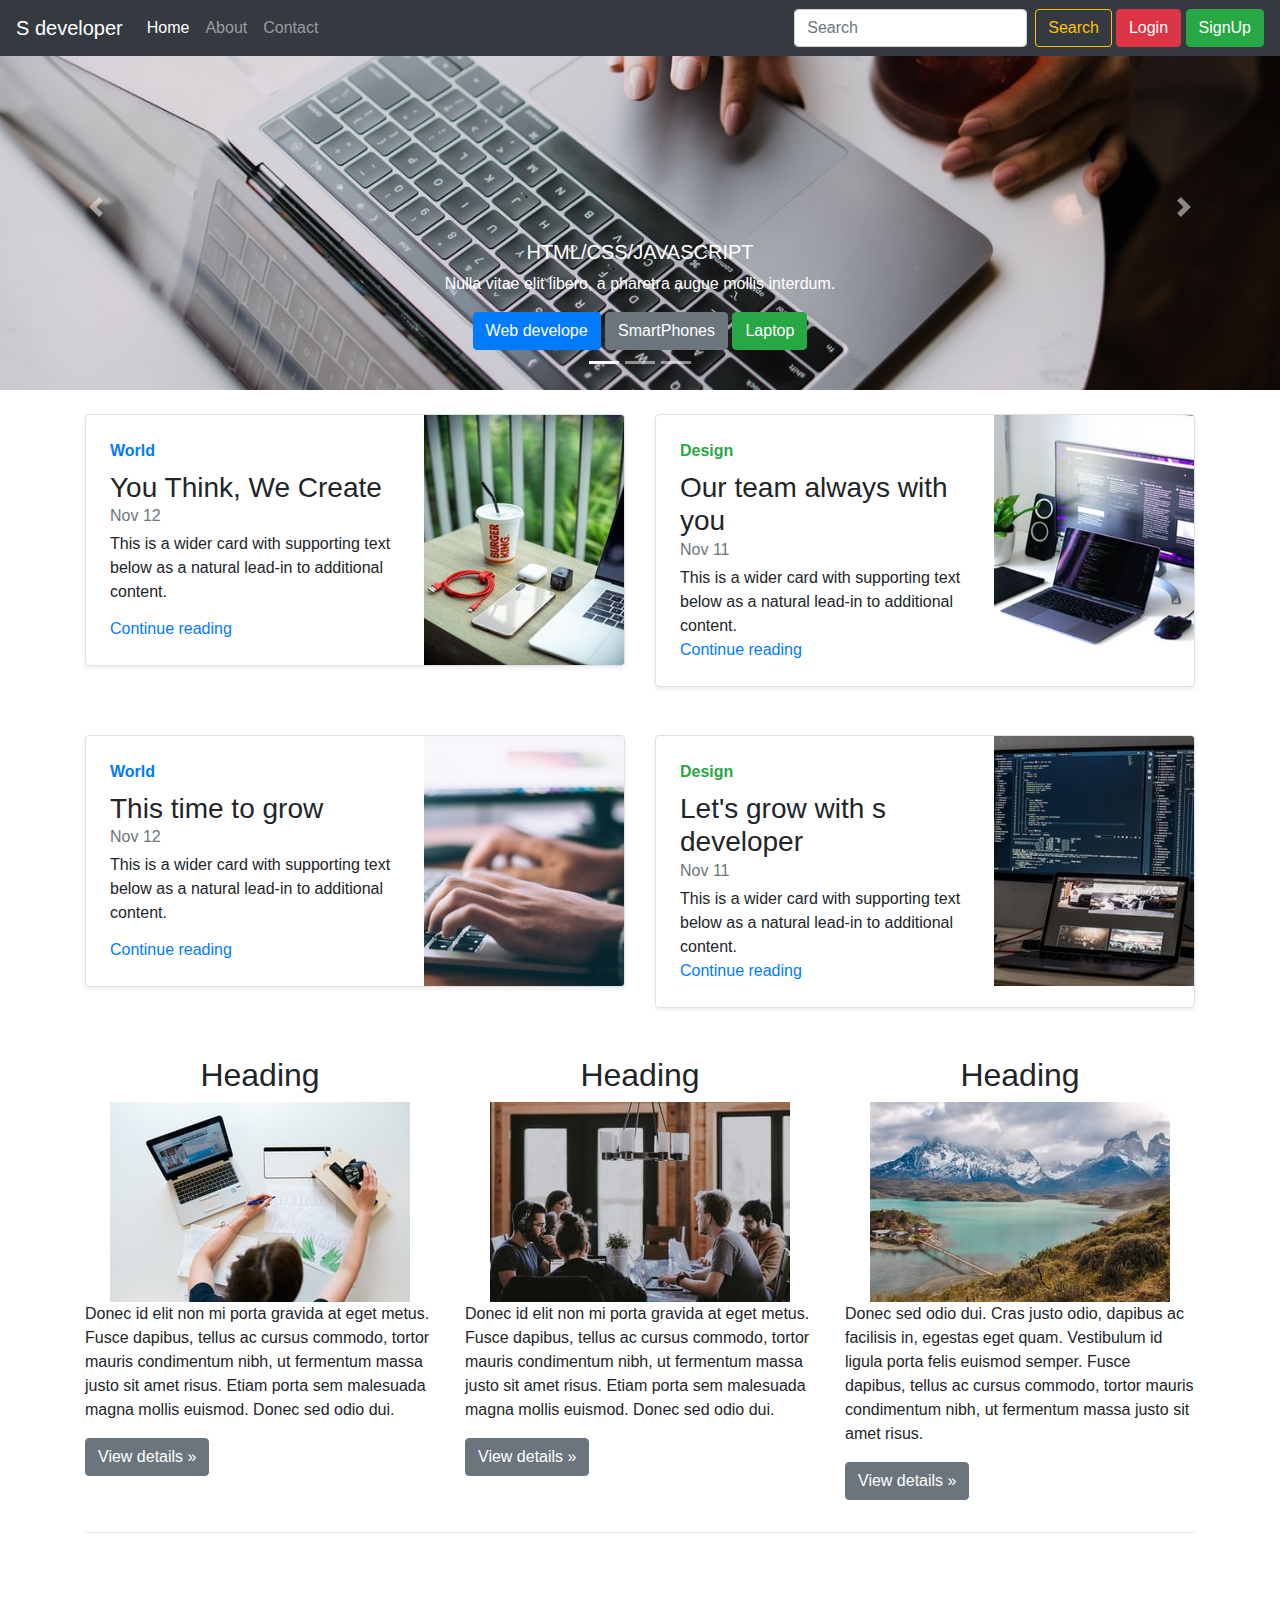
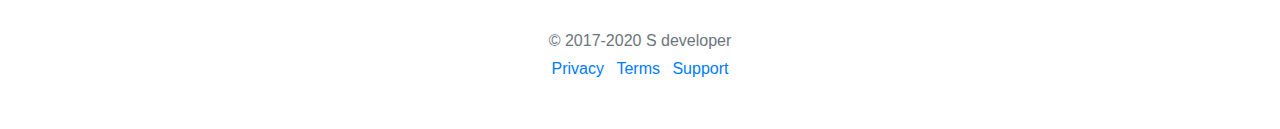
<file: index.html>
<!doctype html>
<html lang="en">

<head>
    <!-- Required meta tags -->
    <meta charset="utf-8">
    <meta name="viewport" content="width=device-width, initial-scale=1, shrink-to-fit=no">

    <!-- Bootstrap CSS -->
    <link rel="stylesheet" href="https://stackpath.bootstrapcdn.com/bootstrap/4.5.2/css/bootstrap.min.css"
        integrity="sha384-JcKb8q3iqJ61gNV9KGb8thSsNjpSL0n8PARn9HuZOnIxN0hoP+VmmDGMN5t9UJ0Z" crossorigin="anonymous">

    <!-- Bootstrap CSS -->
    <link rel="stylesheet" href="css/style.css">

    <title>S developer</title>
    >
</head>

<body>
    <header>
        <nav class="navbar navbar-expand-md navbar-dark fixed-top bg-dark">
            <a class="navbar-brand" href="#">S developer</a>
            <button class="navbar-toggler collapsed" type="button" data-toggle="collapse" data-target="#navbarCollapse"
                aria-controls="navbarCollapse" aria-expanded="false" aria-label="Toggle navigation">
                <span class="navbar-toggler-icon"></span>
            </button>
            <div class="navbar-collapse collapse" id="navbarCollapse" style="">
                <ul class="navbar-nav mr-auto">
                    <li class="nav-item active">
                        <a class="nav-link" href="/index.html">Home <span class="sr-only">(current)</span></a>
                    </li>
                    <li class="nav-item">
                        <a class="nav-link" href="/about.html">About</a>
                    </li>
                    <li class="nav-item">
                        <a class="nav-link" href="contact.html">Contact</a>
                    </li>
                </ul>
                <form class="form-inline mt-2 mt-md-0">
                    <input class="form-control mr-sm-2" type="text" placeholder="Search" aria-label="Search">
                    <button type="button" class="btn btn-outline-warning mr-1">Search</button>
                </form>
            </div>

            <div class="ms-2">
                <button type="button" class="btn btn-danger">Login</button>
                <button type="button" class="btn btn-success">SignUp</button>

            </div>
        </nav>
    </header>

    <div id="carouselExampleCaptions" class="carousel slide" data-ride="carousel">
        <ol class="carousel-indicators">
            <li data-target="#carouselExampleCaptions" data-slide-to="0" class="active"></li>
            <li data-target="#carouselExampleCaptions" data-slide-to="1"></li>
            <li data-target="#carouselExampleCaptions" data-slide-to="2"></li>
        </ol>
        <div class="carousel-inner">
            <div class="carousel-item active">
                <img src="slide1.jpeg" class="d-block w-100" alt="...">
                <div class="carousel-caption d-none d-md-block">
                    <h5>HTML/CSS/JAVASCRIPT</h5>
                    <p>Nulla vitae elit libero, a pharetra augue mollis interdum.</p>
                    <button type="button" class="btn btn-primary"> Web develope</button>
                    <button type="button" class="btn btn-secondary">SmartPhones</button>
                    <button type="button" class="btn btn-success">Laptop</button>
                </div>
            </div>
            <div class="carousel-item">
                <img src="slide3.jpeg" class="d-block w-100" alt="...">
                <div class="carousel-caption d-none d-md-block">
                    <h5>Become a developer</h5>
                    <p>Lorem ipsum dolor sit amet, consectetur adipiscing elit.</p>
                    <button type="button" class="btn btn-primary">Blogging</button>
                    <button type="button" class="btn btn-secondary">wordpress</button>
                    <button type="button" class="btn btn-success">adsence</button>
                </div>
            </div>
            <div class="carousel-item">
                <img src="slide2.jpeg" class="d-block w-100" alt="...">

                <div class="carousel-caption d-none d-md-block">
                    <h5 style="color: black;"> Fact by S developer</h5>
                    <p style="color: black; background-color: white;">Praesent commodo cursus magna, vel scelerisque
                        nisl consectetur.</p>
                    <button type="button" class="btn btn-success">Fact</button>
                    <button type="button" class="btn btn-danger">Subscribe</button>
                    <button type="button" class="btn btn-secondary">Tech Talk</button>
                </div>
            </div>
        </div>
        <a class="carousel-control-prev" href="#carouselExampleCaptions" role="button" data-slide="prev">
            <span class="carousel-control-prev-icon" aria-hidden="true"></span>
            <span class="sr-only">Previous</span>
        </a>
        <a class="carousel-control-next" href="#carouselExampleCaptions" role="button" data-slide="next">
            <span class="carousel-control-next-icon" aria-hidden="true"></span>
            <span class="sr-only">Next</span>
        </a>
    </div>

    <div class="container">
        <div class="row mb-2 my-4">
            <div class="col-md-6">
                <div
                    class="row no-gutters border rounded overflow-hidden flex-md-row mb-4 shadow-sm h-md-250 position-relative">
                    <div class="col p-4 d-flex flex-column position-static">
                        <strong class="d-inline-block mb-2 text-primary">World</strong>
                        <h3 class="mb-0">You Think, We Create</h3>
                        <div class="mb-1 text-muted">Nov 12</div>
                        <p class="card-text mb-auto">This is a wider card with supporting text below as a natural
                            lead-in to additional content.</p>
                        <a href="#" class="stretched-link">Continue reading</a>
                    </div>
                    <div class="col-auto d-none d-lg-block">
                        <img class="bd-placeholder-img" width="200" height="250" src="sagar1.jpeg" alt="">
                    </div>
                </div>
            </div>
            <div class="col-md-6">
                <div
                    class="row no-gutters border rounded overflow-hidden flex-md-row mb-4 shadow-sm h-md-250 position-relative">
                    <div class="col p-4 d-flex flex-column position-static">
                        <strong class="d-inline-block mb-2 text-success">Design</strong>
                        <h3 class="mb-0">Our team always with you</h3>
                        <div class="mb-1 text-muted">Nov 11</div>
                        <p class="mb-auto">This is a wider card with supporting text below as a natural lead-in to
                            additional content.</p>
                        <a href="#" class="stretched-link">Continue reading</a>
                    </div>
                    <div class="col-auto d-none d-lg-block">
                        <img class="bd-placeholder-img" width="200" height="250" src="sagar2.jpeg" alt="">
                    </div>
                </div>
            </div>
        </div>
    </div>

    <div class="container">
        <div class="row mb-2 my-4">
            <div class="col-md-6">
                <div
                    class="row no-gutters border rounded overflow-hidden flex-md-row mb-4 shadow-sm h-md-250 position-relative">
                    <div class="col p-4 d-flex flex-column position-static">
                        <strong class="d-inline-block mb-2 text-primary">World</strong>
                        <h3 class="mb-0">This time to grow</h3>
                        <div class="mb-1 text-muted">Nov 12</div>
                        <p class="card-text mb-auto">This is a wider card with supporting text below as a natural
                            lead-in to additional content.</p>
                        <a href="#" class="stretched-link">Continue reading</a>
                    </div>
                    <div class="col-auto d-none d-lg-block">
                        <img class="bd-placeholder-img" width="200" height="250" src="sagar3.jpeg" alt="">
                    </div>
                </div>
            </div>
            <div class="col-md-6">
                <div
                    class="row no-gutters border rounded overflow-hidden flex-md-row mb-4 shadow-sm h-md-250 position-relative">
                    <div class="col p-4 d-flex flex-column position-static">
                        <strong class="d-inline-block mb-2 text-success">Design</strong>
                        <h3 class="mb-0">Let's grow with s developer</h3>
                        <div class="mb-1 text-muted">Nov 11</div>
                        <p class="mb-auto">This is a wider card with supporting text below as a natural lead-in to
                            additional content.</p>
                        <a href="#" class="stretched-link">Continue reading</a>
                    </div>
                    <div class="col-auto d-none d-lg-block">
                        <img class="bd-placeholder-img" width="200" height="250" src="sagar4.jpeg" alt="">
                    </div>
                </div>
            </div>
        </div>
    </div>

    <div class="container">
        <!-- Example row of columns -->
        <div class="row">
            <div class="col-md-4">
                <h2>Heading</h2>
                <img src="head1.jpeg" alt="">
                <p>Donec id elit non mi porta gravida at eget metus. Fusce dapibus, tellus ac cursus commodo, tortor
                    mauris condimentum nibh, ut fermentum massa justo sit amet risus. Etiam porta sem malesuada magna
                    mollis euismod. Donec sed odio dui. </p>
                <p><a class="btn btn-secondary" href="#" role="button">View details »</a></p>
            </div>
            <div class="col-md-4">
                <h2>Heading</h2>
                <img src="head2.jpeg" alt="">
                <p>Donec id elit non mi porta gravida at eget metus. Fusce dapibus, tellus ac cursus commodo, tortor
                    mauris condimentum nibh, ut fermentum massa justo sit amet risus. Etiam porta sem malesuada magna
                    mollis euismod. Donec sed odio dui. </p>
                <p><a class="btn btn-secondary" href="#" role="button">View details »</a></p>
            </div>
            <div class="col-md-4">
                <h2>Heading</h2>
                <img src="head3.jpeg" alt="">
                <p>Donec sed odio dui. Cras justo odio, dapibus ac facilisis in, egestas eget quam. Vestibulum id ligula
                    porta felis euismod semper. Fusce dapibus, tellus ac cursus commodo, tortor mauris condimentum nibh,
                    ut fermentum massa justo sit amet risus.</p>
                <p><a class="btn btn-secondary" href="#" role="button">View details »</a></p>
            </div>
        </div>

        <hr>

    </div>

    <footer class="my-5 pt-5 text-muted text-center text-small">
        <p class="mb-1">© 2017-2020 S developer</p>
        <ul class="list-inline">
            <li class="list-inline-item"><a href="#">Privacy</a></li>
            <li class="list-inline-item"><a href="#">Terms</a></li>
            <li class="list-inline-item"><a href="#">Support</a></li>
        </ul>
    </footer>

    <!-- Optional JavaScript -->
    <!-- jQuery first, then Popper.js, then Bootstrap JS -->
    <script src="https://code.jquery.com/jquery-3.5.1.slim.min.js"
        integrity="sha384-DfXdz2htPH0lsSSs5nCTpuj/zy4C+OGpamoFVy38MVBnE+IbbVYUew+OrCXaRkfj"
        crossorigin="anonymous"></script>
    <script src="https://cdn.jsdelivr.net/npm/popper.js@1.16.1/dist/umd/popper.min.js"
        integrity="sha384-9/reFTGAW83EW2RDu2S0VKaIzap3H66lZH81PoYlFhbGU+6BZp6G7niu735Sk7lN"
        crossorigin="anonymous"></script>
    <script src="https://stackpath.bootstrapcdn.com/bootstrap/4.5.2/js/bootstrap.min.js"
        integrity="sha384-B4gt1jrGC7Jh4AgTPSdUtOBvfO8shuf57BaghqFfPlYxofvL8/KUEfYiJOMMV+rV"
        crossorigin="anonymous"></script>
</body>

</html>
</file>
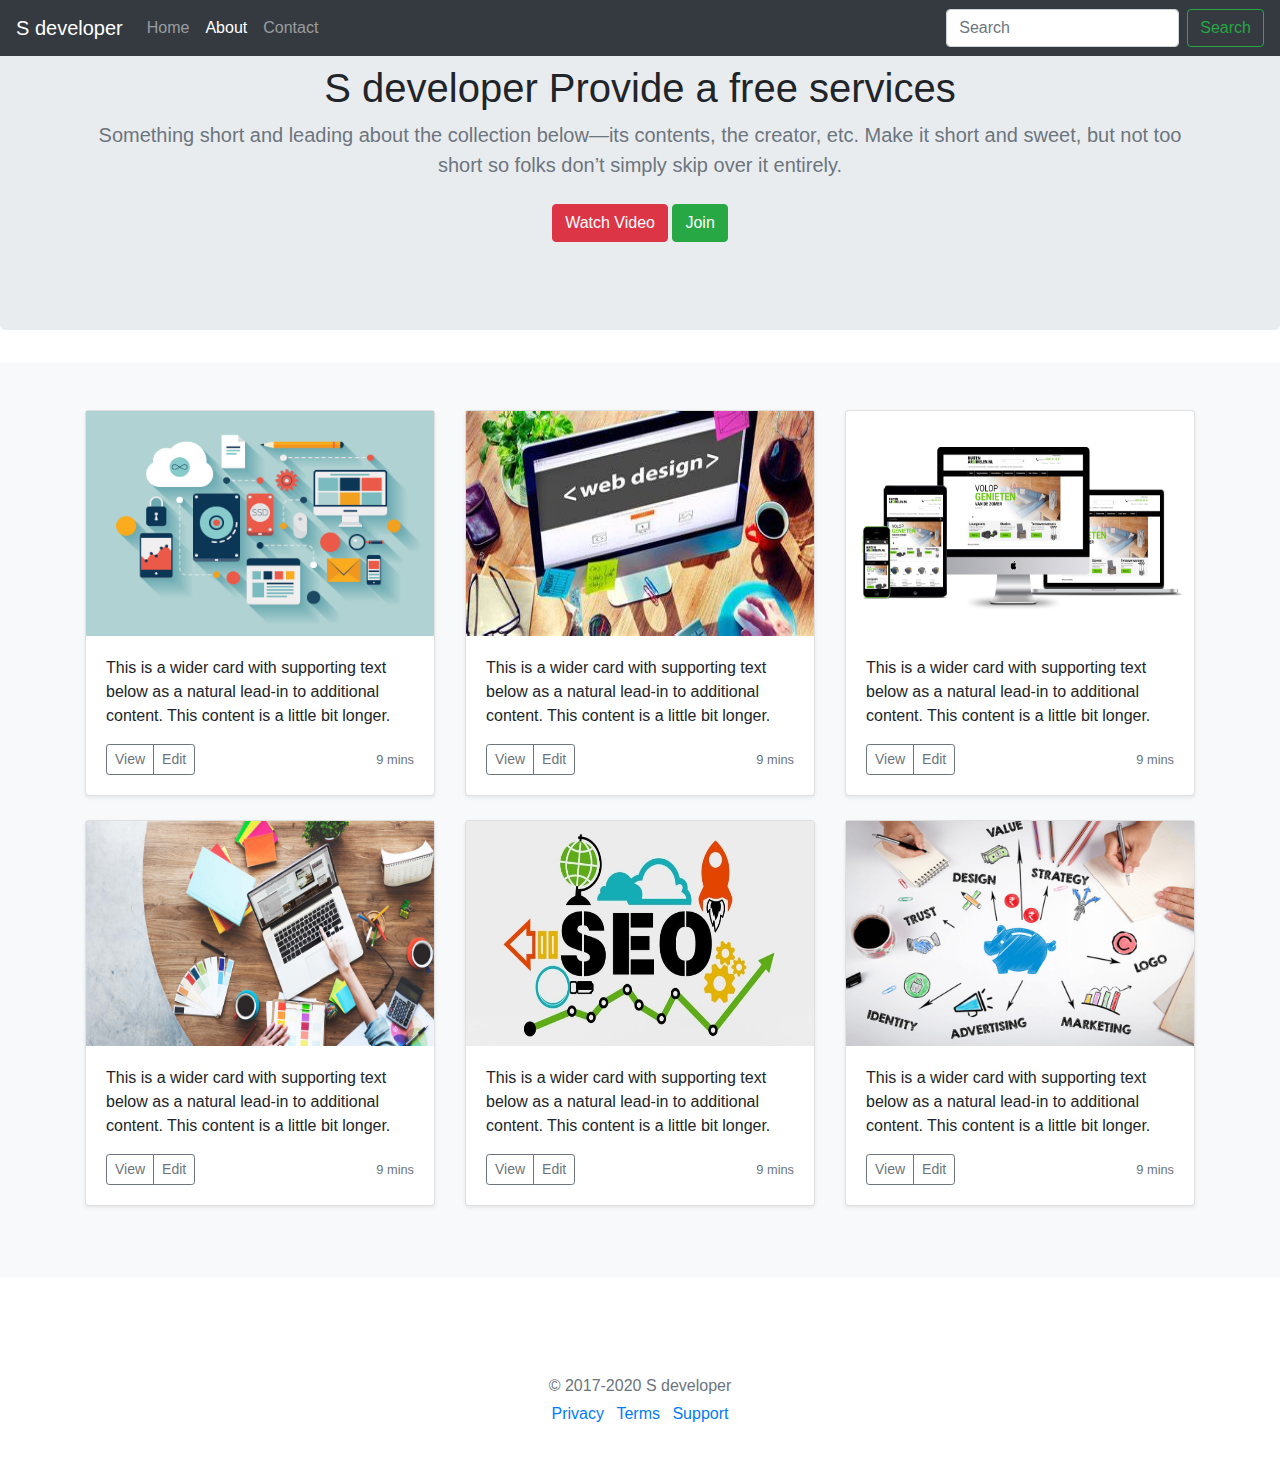
<file: about.html>
<!doctype html>
<html lang="en">

<head>
    <!-- Required meta tags -->
    <meta charset="utf-8">
    <meta name="viewport" content="width=device-width, initial-scale=1, shrink-to-fit=no">

    <!-- Bootstrap CSS -->
    <link rel="stylesheet" href="https://stackpath.bootstrapcdn.com/bootstrap/4.5.2/css/bootstrap.min.css"
        integrity="sha384-JcKb8q3iqJ61gNV9KGb8thSsNjpSL0n8PARn9HuZOnIxN0hoP+VmmDGMN5t9UJ0Z" crossorigin="anonymous">

    <!-- Bootstrap CSS -->
    <link rel="stylesheet" href="css/style.css">

    <title>About Us</title>


</head>

<body>
    <header>
        <nav class="navbar navbar-expand-md navbar-dark fixed-top bg-dark">
          <a class="navbar-brand" href="#">S developer</a>
          <button class="navbar-toggler collapsed" type="button" data-toggle="collapse" data-target="#navbarCollapse" aria-controls="navbarCollapse" aria-expanded="false" aria-label="Toggle navigation">
            <span class="navbar-toggler-icon"></span>
          </button>
          <div class="navbar-collapse collapse" id="navbarCollapse" style="">
            <ul class="navbar-nav mr-auto">
                <li class="nav-item">
                  <a class="nav-link" href="/index.html">Home <span class="sr-only">(current)</span></a>
                </li>
                <li class="nav-item active">
                  <a class="nav-link" href="/about.html">About</a>
                </li>
                <li class="nav-item">
                  <a class="nav-link" href="contact.html">Contact</a>
                </li>
              </ul>
            <form class="form-inline mt-2 mt-md-0">
              <input class="form-control mr-sm-2" type="text" placeholder="Search" aria-label="Search">
              <button class="btn btn-outline-success my-2 my-sm-0" type="submit">Search</button>
            </form>
          </div>
        </nav>
      </header>

    <main role="main">

        <section class="jumbotron text-center">
            <div class="container">
                <h1>S developer Provide a free services</h1>
                <p class="lead text-muted">Something short and leading about the collection below—its contents, the
                    creator, etc. Make it short and sweet, but not too short so folks don’t simply skip over it
                    entirely.</p>
                <p>
                    <a href="#" class="btn btn-danger my-2">Watch Video</a>
                    <a href="#" class="btn btn-success my-2">Join</a>
                </p>
            </div>
        </section>

        <div class="album py-5 bg-light">
            <div class="container">

                <div class="row">
                    <div class="col-md-4">
                        <div class="card mb-4 shadow-sm">
                            <img src="about2.jpg" width="348px" height="225" alt="">
                            <div class="card-body">
                                <p class="card-text">This is a wider card with supporting text below as a natural
                                    lead-in to additional content. This content is a little bit longer.</p>
                                <div class="d-flex justify-content-between align-items-center">
                                    <div class="btn-group">
                                        <button type="button" class="btn btn-sm btn-outline-secondary">View</button>
                                        <button type="button" class="btn btn-sm btn-outline-secondary">Edit</button>
                                    </div>
                                    <small class="text-muted">9 mins</small>
                                </div>
                            </div>
                        </div>
                    </div>
                    <div class="col-md-4">
                        <div class="card mb-4 shadow-sm">
                            <img src="about1.jpeg" width="348px" height="225" alt="">
                            <div class="card-body">
                                <p class="card-text">This is a wider card with supporting text below as a natural
                                    lead-in to additional content. This content is a little bit longer.</p>
                                <div class="d-flex justify-content-between align-items-center">
                                    <div class="btn-group">
                                        <button type="button" class="btn btn-sm btn-outline-secondary">View</button>
                                        <button type="button" class="btn btn-sm btn-outline-secondary">Edit</button>
                                    </div>
                                    <small class="text-muted">9 mins</small>
                                </div>
                            </div>
                        </div>
                    </div>
                    <div class="col-md-4">
                        <div class="card mb-4 shadow-sm">
                            <img src="about4.png" width="348px" height="225" alt="">
                            <div class="card-body">
                                <p class="card-text">This is a wider card with supporting text below as a natural
                                    lead-in to additional content. This content is a little bit longer.</p>
                                <div class="d-flex justify-content-between align-items-center">
                                    <div class="btn-group">
                                        <button type="button" class="btn btn-sm btn-outline-secondary">View</button>
                                        <button type="button" class="btn btn-sm btn-outline-secondary">Edit</button>
                                    </div>
                                    <small class="text-muted">9 mins</small>
                                </div>
                            </div>
                        </div>
                    </div>

                    <div class="col-md-4">
                        <div class="card mb-4 shadow-sm">
                            <img src="about3.jpg" width="348px" height="225" alt="">
                            <div class="card-body">
                                <p class="card-text">This is a wider card with supporting text below as a natural
                                    lead-in to additional content. This content is a little bit longer.</p>
                                <div class="d-flex justify-content-between align-items-center">
                                    <div class="btn-group">
                                        <button type="button" class="btn btn-sm btn-outline-secondary">View</button>
                                        <button type="button" class="btn btn-sm btn-outline-secondary">Edit</button>
                                    </div>
                                    <small class="text-muted">9 mins</small>
                                </div>
                            </div>
                        </div>
                    </div>
                    <div class="col-md-4">
                        <div class="card mb-4 shadow-sm">
                            <img src="about5.jpg" width="348px" height="225" alt="">
                            <div class="card-body">
                                <p class="card-text">This is a wider card with supporting text below as a natural
                                    lead-in to additional content. This content is a little bit longer.</p>
                                <div class="d-flex justify-content-between align-items-center">
                                    <div class="btn-group">
                                        <button type="button" class="btn btn-sm btn-outline-secondary">View</button>
                                        <button type="button" class="btn btn-sm btn-outline-secondary">Edit</button>
                                    </div>
                                    <small class="text-muted">9 mins</small>
                                </div>
                            </div>
                        </div>
                    </div>
                    <div class="col-md-4">
                        <div class="card mb-4 shadow-sm">
                            <img src="about7.png" width="348px" height="225" alt="">
                            <div class="card-body">
                                <p class="card-text">This is a wider card with supporting text below as a natural
                                    lead-in to additional content. This content is a little bit longer.</p>
                                <div class="d-flex justify-content-between align-items-center">
                                    <div class="btn-group">
                                        <button type="button" class="btn btn-sm btn-outline-secondary">View</button>
                                        <button type="button" class="btn btn-sm btn-outline-secondary">Edit</button>
                                    </div>
                                    <small class="text-muted">9 mins</small>
                                </div>
                            </div>
                        </div>
                    </div>
                </div>
            </div>
        </div>

    </main>

    <footer class="my-5 pt-5 text-muted text-center text-small">
        <p class="mb-1">© 2017-2020 S developer</p>
        <ul class="list-inline">
            <li class="list-inline-item"><a href="#">Privacy</a></li>
            <li class="list-inline-item"><a href="#">Terms</a></li>
            <li class="list-inline-item"><a href="#">Support</a></li>
        </ul>
    </footer>

</body>

</html>
</file>
<file: css/style.css>
.col-md-4 h2{
    text-align: center;
}

.col-md-4 img{
    display: flex;
    margin: auto;
}
</file>
